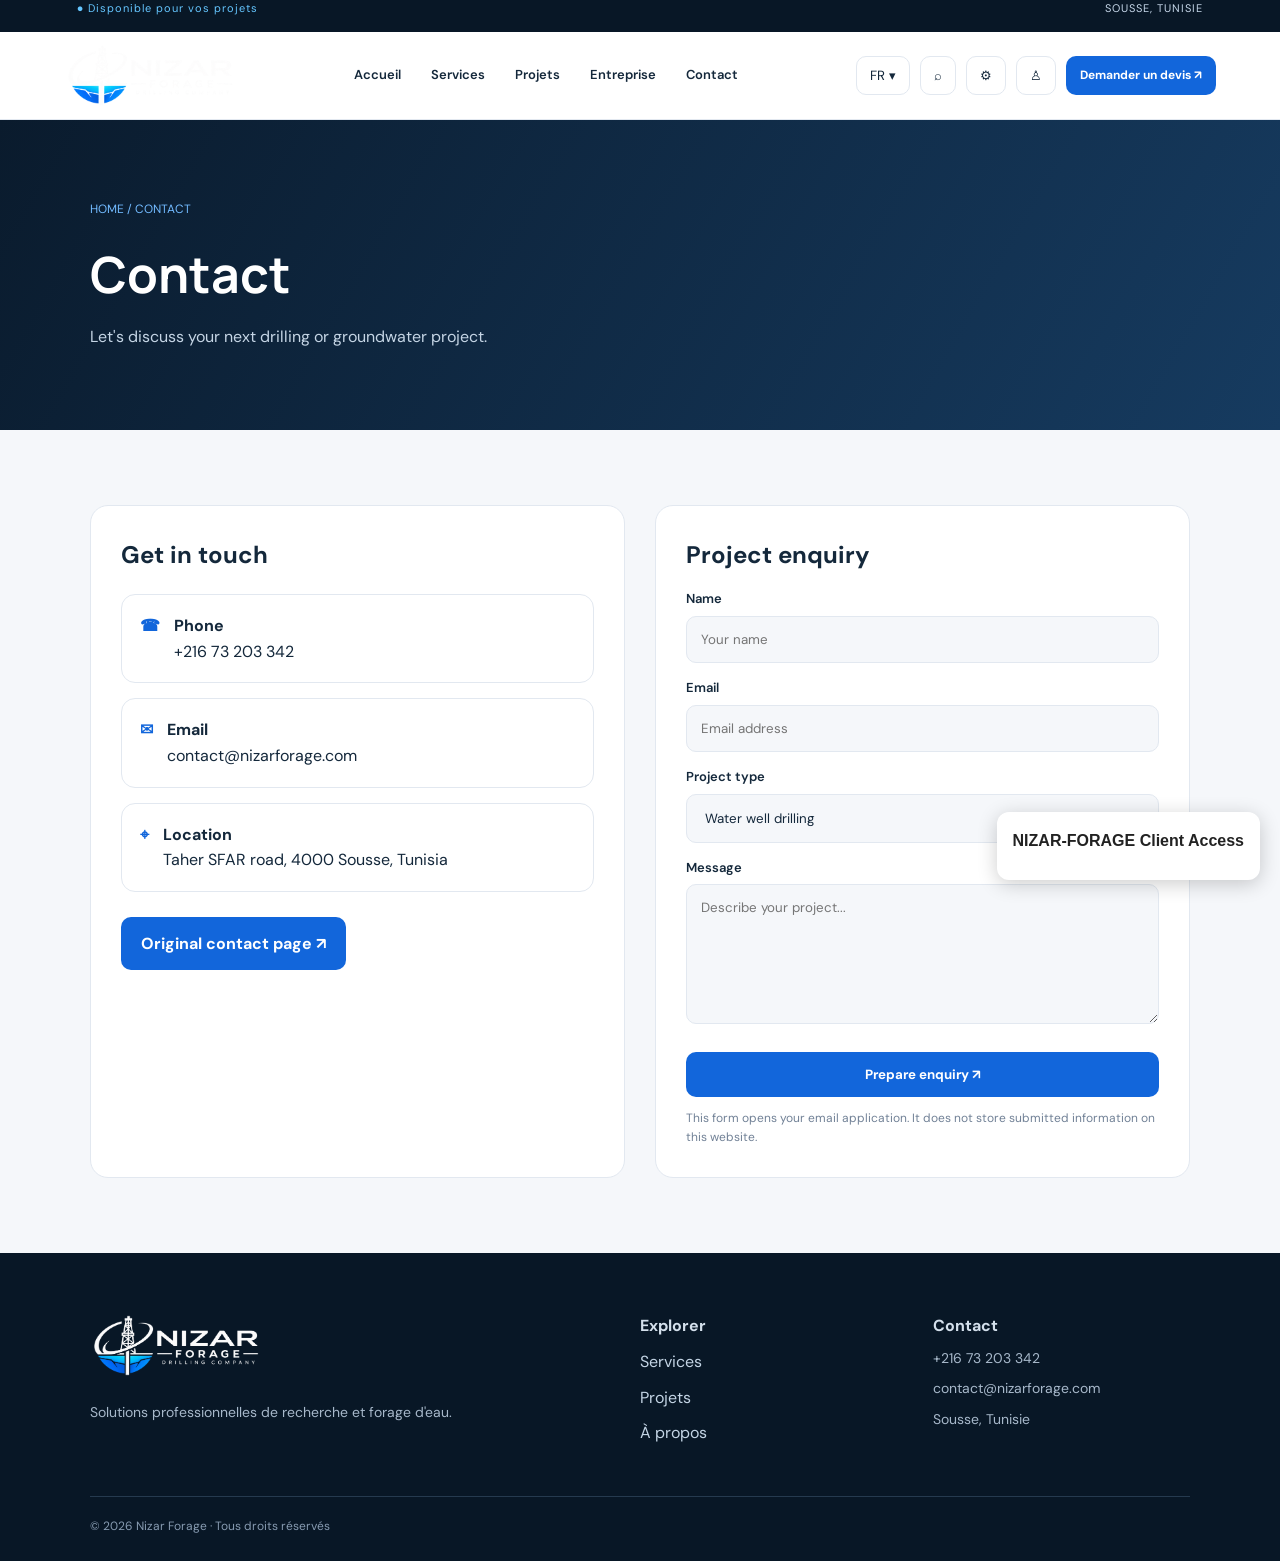
<file: contact.html>
﻿<!DOCTYPE html>
<html lang="fr">
<head>
<meta charset="UTF-8">
<meta name="viewport" content="width=device-width, initial-scale=1.0">
<meta name="description" content="Nizar Forage - Recherche d'eau souterraine, forage de puits, études géophysiques et réhabilitation en Tunisie.">
<title>Nizar Forage | Engineering & Water Solutions</title>
<link rel="stylesheet" href="style.css">
</head>
<body data-page="contact">
<div class="topline"><span>● <span data-i18n="available">Disponible pour vos projets</span></span><span>SOUSSE, TUNISIE</span></div>
<header class="header">
<a class="brand" href="index.html"><img src="logo.png" alt="Nizar Forage logo" class="logo-img"></a>
<nav class="nav">
<a href="index.html" data-i18n="home">Accueil</a>
<a href="services.html" data-i18n="services">Services</a>
<a href="projects.html" data-i18n="projects">Projets</a>
<a href="about.html" data-i18n="about">Entreprise</a>
<a href="contact.html" data-i18n="contact">Contact</a>
</nav>
<div class="head-actions">
<div class="dropdown">
<button class="small-btn" id="langBtn">FR ▾</button>
<div class="drop-menu" id="langMenu">
<button data-lang="fr">Français</button>
<button data-lang="en">English</button>
<button data-lang="ar">العربية</button>
</div>
</div>
<button class="small-btn" id="searchBtn" aria-label="Search">⌕</button>
<button class="small-btn" id="settingsBtn" aria-label="Settings">⚙</button>
<button class="small-btn" id="accountBtn" aria-label="Account">♙</button>
<a class="cta small-cta" href="contact.html" data-i18n="quote">Demander un devis ↗</a>
<button class="mobile-btn" id="mobileBtn">☰</button>
</div>
</header>

<div class="mobile-nav" id="mobileNav">
<a href="index.html">Accueil</a><a href="services.html">Services</a>
<a href="projects.html">Projets</a><a href="about.html">Entreprise</a><a href="contact.html">Contact</a>
</div>

<main id="main"></main>

<footer class="footer">
<div class="footer-grid">
<div><div class="footer-logo"><img src="logo.png" alt="Nizar Forage logo" class="logo-img"></div><p data-i18n="footerDesc">Solutions professionnelles de recherche et forage d'eau.</p></div>
<div><h4 data-i18n="explore">Explorer</h4><a href="services.html">Services</a><a href="projects.html">Projets</a><a href="about.html">À propos</a></div>
<div><h4 data-i18n="contact">Contact</h4><p>+216 73 203 342</p><p>contact@nizarforage.com</p><p>Sousse, Tunisie</p></div>
</div>
<div class="footer-bottom">© 2026 Nizar Forage · <span data-i18n="rights">Tous droits réservés</span></div>
</footer>

<div class="overlay" id="overlay"></div>
<aside class="panel" id="panel">
<button class="close" id="closePanel">✕</button>
<div id="panelContent"></div>
</aside>
<div class="toast" id="toast"></div>
<script src="script.js"></script>
<div id="nizar-google-login" style="position:fixed;bottom:20px;right:20px;z-index:99999;background:white;color:#222;padding:16px;border-radius:12px;box-shadow:0 4px 20px #0003;font-family:Arial;max-width:300px">
  <div style="font-weight:bold;margin-bottom:10px">NIZAR-FORAGE Client Access</div>
  <div id="googleSignInButton"></div>
  <div id="googleLoginStatus" style="font-size:13px;margin-top:10px"></div>
</div>
<script src="https://accounts.google.com/gsi/client" async defer onload="initializeNizarGoogle()"></script>
<script>
function initializeNizarGoogle() {
  google.accounts.id.initialize({
    client_id: "534752586715-3gjb2pci7erpgvq4ojogou0mef7emg3n.apps.googleusercontent.com",
    callback: handleNizarGoogleLogin
  });
  google.accounts.id.renderButton(
    document.getElementById("googleSignInButton"),
    { theme: "outline", size: "large", text: "signin_with", shape: "pill" }
  );
}
function handleNizarGoogleLogin(response) {
  try {
    let part = response.credential.split(".")[1].replace(/-/g, "+").replace(/_/g, "/");
    while (part.length % 4) part += "=";
    const user = JSON.parse(decodeURIComponent(
      atob(part).split("").map(c => "%" + c.charCodeAt(0).toString(16).padStart(2,"0")).join("")
    ));
    document.getElementById("googleLoginStatus").textContent =
      "Welcome, " + (user.name || "Client") + " (" + (user.email || "") + ")";
  } catch(e) {
    document.getElementById("googleLoginStatus").textContent = "Sign-in response received.";
  }
}
</script>
</body>
</html>
</file>
<file: style.css>
﻿@import url('https://fonts.googleapis.com/css2?family=DM+Sans:wght@400;500;600;700&family=Manrope:wght@400;500;600;700;800&display=swap');
:root{--bg:#f5f7fa;--card:#fff;--ink:#14283b;--muted:#718196;--blue:#1266db;--blue2:#08489c;--line:#e2e8f0;--dark:#091726;--accent:#35a8ff}
*{box-sizing:border-box;margin:0;padding:0}
body{font-family:'DM Sans',sans-serif;background:var(--bg);color:var(--ink);transition:.3s;line-height:1.6}
body.dark{--bg:#081421;--card:#102235;--ink:#ecf4ff;--muted:#9cb0c5;--line:#23394f;--blue:#4b9cff;--blue2:#2476d8}
a{text-decoration:none;color:inherit}
button{font-family:inherit;cursor:pointer;color:inherit}
.topline{height:32px;background:#081726;color:#c7d8ea;display:flex;justify-content:space-between;padding:0 6%;font-size:11px;letter-spacing:1px}
.topline span:first-child{color:#65c6ff}
.header{height:88px;display:flex;align-items:center;justify-content:space-between;padding:0 5%;background:var(--card);border-bottom:1px solid var(--line);position:sticky;top:0;z-index:20}
.brand{display:flex;align-items:center;min-width:150px}
.logo-img{max-width:175px;max-height:65px;object-fit:contain}
.logo-text{font-family:Manrope;font-size:20px;font-weight:800;letter-spacing:1px}
.logo-text b{color:var(--blue)}
.nav{display:flex;gap:30px;font-size:13px;font-weight:600}
.nav a:hover{color:var(--blue)}
.head-actions{display:flex;align-items:center;gap:10px}
.small-btn{border:1px solid var(--line);background:var(--card);border-radius:10px;padding:10px 13px}
.small-btn:hover{border-color:var(--blue);color:var(--blue)}
.cta{display:inline-flex;align-items:center;justify-content:center;background:var(--blue);color:white;border-radius:10px;padding:14px 20px;font-weight:700;transition:.25s;border:0}
.cta:hover{background:var(--blue2);transform:translateY(-2px)}
.small-cta{padding:10px 14px;font-size:12px}
.dropdown{position:relative}
.drop-menu{display:none;position:absolute;top:46px;right:0;background:var(--card);border:1px solid var(--line);border-radius:12px;min-width:145px;box-shadow:0 15px 35px #0002;overflow:hidden;z-index:30}
.drop-menu.open{display:block}
.drop-menu button{display:block;width:100%;padding:12px;text-align:left;background:none;border:0}
.drop-menu button:hover{background:var(--bg)}
.mobile-btn,.mobile-nav{display:none}
.hero{min-height:600px;background:linear-gradient(90deg,#071728f5 0%,#071728db 45%,#07172833 100%),url('https://images.unsplash.com/photo-1504917595217-d4dc5ebe6122?auto=format&fit=crop&w=1800&q=85') center/cover;color:white;padding:100px 8%;display:flex;align-items:center}
.hero-content{max-width:760px}
.eyebrow{color:#60b9ff;font-size:12px;font-weight:700;letter-spacing:3px;text-transform:uppercase}
.hero h1{font-family:Manrope;font-size:clamp(42px,6vw,76px);line-height:1.08;margin:20px 0;font-weight:800}
.hero h1 span{color:#5db7ff}
.hero p{color:#c6d4e4;max-width:580px;font-size:17px}
.hero-buttons{display:flex;gap:15px;margin-top:32px;flex-wrap:wrap}
.btn-outline{border:1px solid #ffffff60;border-radius:10px;padding:14px 20px}
.btn-outline:hover{background:#ffffff14}
.stats{display:grid;grid-template-columns:repeat(4,1fr);background:var(--card);border:1px solid var(--line);border-radius:18px;padding:30px;margin:-45px 6% 60px;position:relative;box-shadow:0 15px 40px #0001}
.stat strong{display:block;font-family:Manrope;font-size:32px;color:var(--blue)}
.stat small{color:var(--muted)}
.section{padding:75px 7%}
.section-head{display:flex;justify-content:space-between;align-items:end;gap:20px;margin-bottom:35px;flex-wrap:wrap}
.section-head h2{font-family:Manrope;font-size:clamp(28px,4vw,42px);line-height:1.2}
.section-head p{max-width:480px;color:var(--muted)}
.grid3{display:grid;grid-template-columns:repeat(3,1fr);gap:24px}
.grid2{display:grid;grid-template-columns:repeat(2,1fr);gap:25px}
.card{background:var(--card);border:1px solid var(--line);border-radius:18px;overflow:hidden;transition:.3s}
.card:hover{transform:translateY(-5px);box-shadow:0 20px 45px #0001}
.card-img{width:100%;height:240px;object-fit:cover}
.card-body{padding:25px}
.card-body h3{font-family:Manrope;margin-bottom:12px;font-size:21px}
.card-body p{color:var(--muted);font-size:14px}
.card-body a{display:inline-block;margin-top:18px;color:var(--blue);font-weight:700}
.icon-box{width:52px;height:52px;background:#e5f2ff;color:#1473dd;border-radius:15px;display:grid;place-items:center;font-size:23px;margin-bottom:20px}
body.dark .icon-box{background:#183b60}
.service-card{padding:30px}
.service-card h3{font-size:20px;margin-bottom:10px}
.service-card p{color:var(--muted);font-size:14px}
.service-card a{display:inline-block;color:var(--blue);margin-top:15px;font-weight:700}
.band{background:#0b1c2e;color:white;padding:75px 7%;display:flex;justify-content:space-between;align-items:center;gap:35px;flex-wrap:wrap}
.band h2{font-family:Manrope;font-size:36px;max-width:650px}
.band p{color:#aebfd1;margin-top:10px}
.page-hero{background:linear-gradient(120deg,#0a1b2d,#163b60);color:white;padding:80px 7%}
.page-hero h1{font-family:Manrope;font-size:50px}
.page-hero p{color:#c5d5e5;max-width:650px;margin-top:10px}
.breadcrumb{font-size:12px;color:#72baff;margin-bottom:15px}
.feature-list{display:grid;gap:15px;margin-top:20px}
.feature{display:flex;gap:14px;padding:18px;background:var(--card);border:1px solid var(--line);border-radius:14px}
.feature span{color:var(--blue);font-weight:800}
.project-image{height:280px;object-fit:cover;width:100%}
.contact-grid{display:grid;grid-template-columns:1fr 1fr;gap:30px}
.contact-box{background:var(--card);border:1px solid var(--line);border-radius:18px;padding:30px}
input,textarea,select{width:100%;padding:14px;border:1px solid var(--line);border-radius:10px;background:var(--bg);color:var(--ink);margin-top:6px;font-family:inherit}
label{font-weight:600;font-size:13px;display:block;margin-top:15px}
textarea{min-height:140px}
.footer{background:#081726;color:#d4e0ec;padding:60px 7% 25px}
.footer-grid{display:grid;grid-template-columns:2fr 1fr 1fr;gap:35px}
.footer-logo{margin-bottom:15px}
.footer p{color:#a7b8ca;margin:8px 0;font-size:14px}
.footer a{display:block;margin:10px 0;color:#c4d5e5}
.footer-bottom{border-top:1px solid #253a4f;margin-top:40px;padding-top:20px;color:#879bb1;font-size:12px}
.overlay{display:none;position:fixed;inset:0;background:#0008;z-index:40}
.overlay.open{display:block}
.panel{position:fixed;right:0;top:0;height:100%;width:min(440px,95vw);background:var(--card);z-index:41;padding:35px;transform:translateX(100%);transition:.3s;overflow:auto}
.panel.open{transform:translateX(0)}
.close{float:right;border:0;background:none;font-size:22px}
.panel h2{font-family:Manrope;margin:35px 0 15px}
.panel p{color:var(--muted)}
.panel button.option{display:block;width:100%;padding:14px;text-align:left;margin:10px 0;background:var(--bg);border:1px solid var(--line);border-radius:10px}
.toast{position:fixed;bottom:25px;left:50%;transform:translateX(-50%);background:#0b1c2e;color:white;padding:12px 20px;border-radius:12px;display:none;z-index:50}
.toast.show{display:block}
.faq{padding:20px;border:1px solid var(--line);background:var(--card);border-radius:12px;margin:10px 0}
.faq button{background:none;border:0;width:100%;text-align:left;font-weight:700;font-size:16px}
.faq p{display:none;color:var(--muted);padding-top:12px}
.faq.open p{display:block}
.search-field{font-size:17px}
[dir=rtl] .nav{direction:rtl}
[dir=rtl] .panel{right:auto;left:0;transform:translateX(-100%)}
[dir=rtl] .panel.open{transform:translateX(0)}
/* Employee section */
.team-card .card-body{text-align:center;padding:30px}
.team-card .card-body h3{font-size:19px}
@media(max-width:1100px){.nav{gap:15px}.head-actions{gap:5px}.small-cta{display:none}}
@media(max-width:800px){.nav{display:none}.mobile-btn{display:block;border:1px solid var(--line);background:var(--card);padding:10px;border-radius:10px}.mobile-nav{display:none;background:var(--card);padding:20px;position:sticky;top:88px;z-index:19;border-bottom:1px solid var(--line)}.mobile-nav.open{display:grid;gap:14px}.hero{padding:75px 7%;min-height:520px}.stats{grid-template-columns:repeat(2,1fr);gap:25px}.grid3{grid-template-columns:1fr 1fr}.contact-grid{grid-template-columns:1fr}.footer-grid{grid-template-columns:1fr 1fr}}
@media(max-width:560px){.grid3,.grid2{grid-template-columns:1fr}.hero h1{font-size:44px}.section{padding:55px 6%}.page-hero h1{font-size:36px}.header{padding:0 4%}.stats{margin-left:4%;margin-right:4%;padding:22px}.footer-grid{grid-template-columns:1fr}.head-actions{gap:4px}.small-btn{padding:8px}}
</file>
